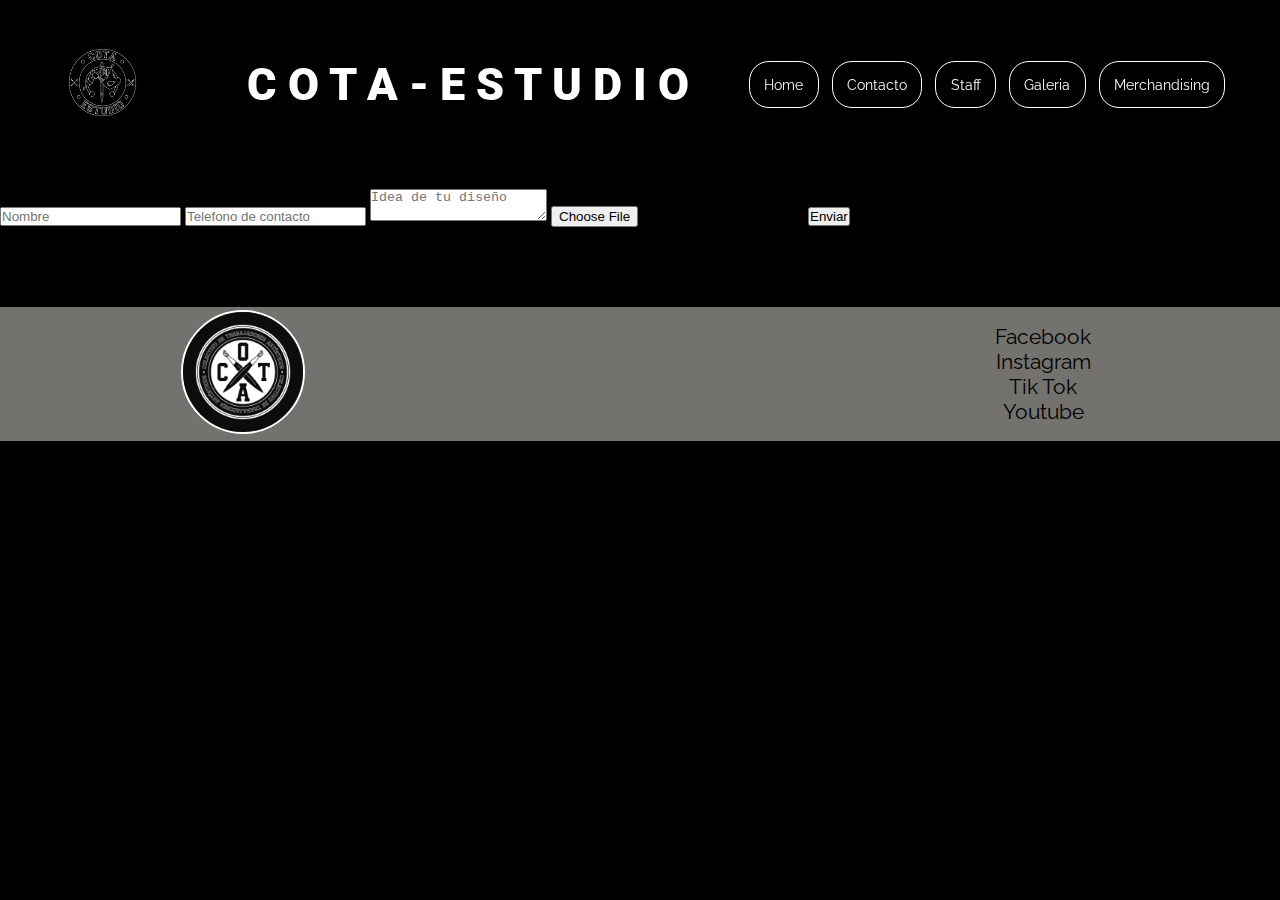
<file: contacto.html>
<!DOCTYPE html>
<html>
<head>
	<meta charset="utf-8">
	<meta name="viewport" content="width=device-width, initial-scale=1">
	<link rel="stylesheet" type="text/css" href="style.css">
	<title>COTA - ESTUDIO</title>
</head>
<body>

	<div id="header">
		<div class="logo_header_footer"> <img src="img/logo_header.jpg">
		</div>
		<div class="titulo_header_footer"> C O T A - E S T U D I O 
		</div>
		<div class="nav">
			<ul class="nav">
				<li class="nav_options"><a href="index.html" title="contacto">Home</a></li>
				<li class="nav_options"><a href="contacto.html" title="contacto">Contacto</a></li>
				<li class="nav_options"><a href="staff.html" title="Home">Staff</a></li>
				<li class="nav_options"><a href="tattos.html" title="Home">Galeria</a></li>
				<li class="nav_options"><a href="merchandising.html" title="Home">Merchandising</a></li>
			</ul>
		</div>

	</div>

	
	<div class="formulario">

	<form class="formulario_main" action="" method="POST" enctype="multipart/form-data">
		<div class="title_form">Mandanos tu idea!</div>
		<input class="formulario_item" type="text" name="Nombre" placeholder="Nombre">
		<input class="formulario_item" type="phone" name="Telefono" placeholder="Telefono de contacto">
		<textarea name="mensaje" placeholder="Idea de tu diseño"></textarea>
		<input type="file" name="tatto_idea" placeholder="Imagen de tu idea">
		<input type="button" value="Enviar" class="boton">

	</form>
	</div>


		<!-- Footer-->
		<div id="footer">
			<div class="footer_element">
				<div>
					<div class="logo_footer">
						<a href="#"><img src="img/logo_main.jpg" title="Cota-Estudio"></a>
					</div>
				</div>
				<div class="footer_element_follow">
					<h2></h2>
				</div>
				<div class="footer_element_socials">
					<div class="socials">Facebook</div>
					<div class="socials">Instagram</div>
					<div class="socials">Tik Tok</div>
					<div class="socials">Youtube</div>

				</div>
			</div>
			
		</div>
</body>
</file>
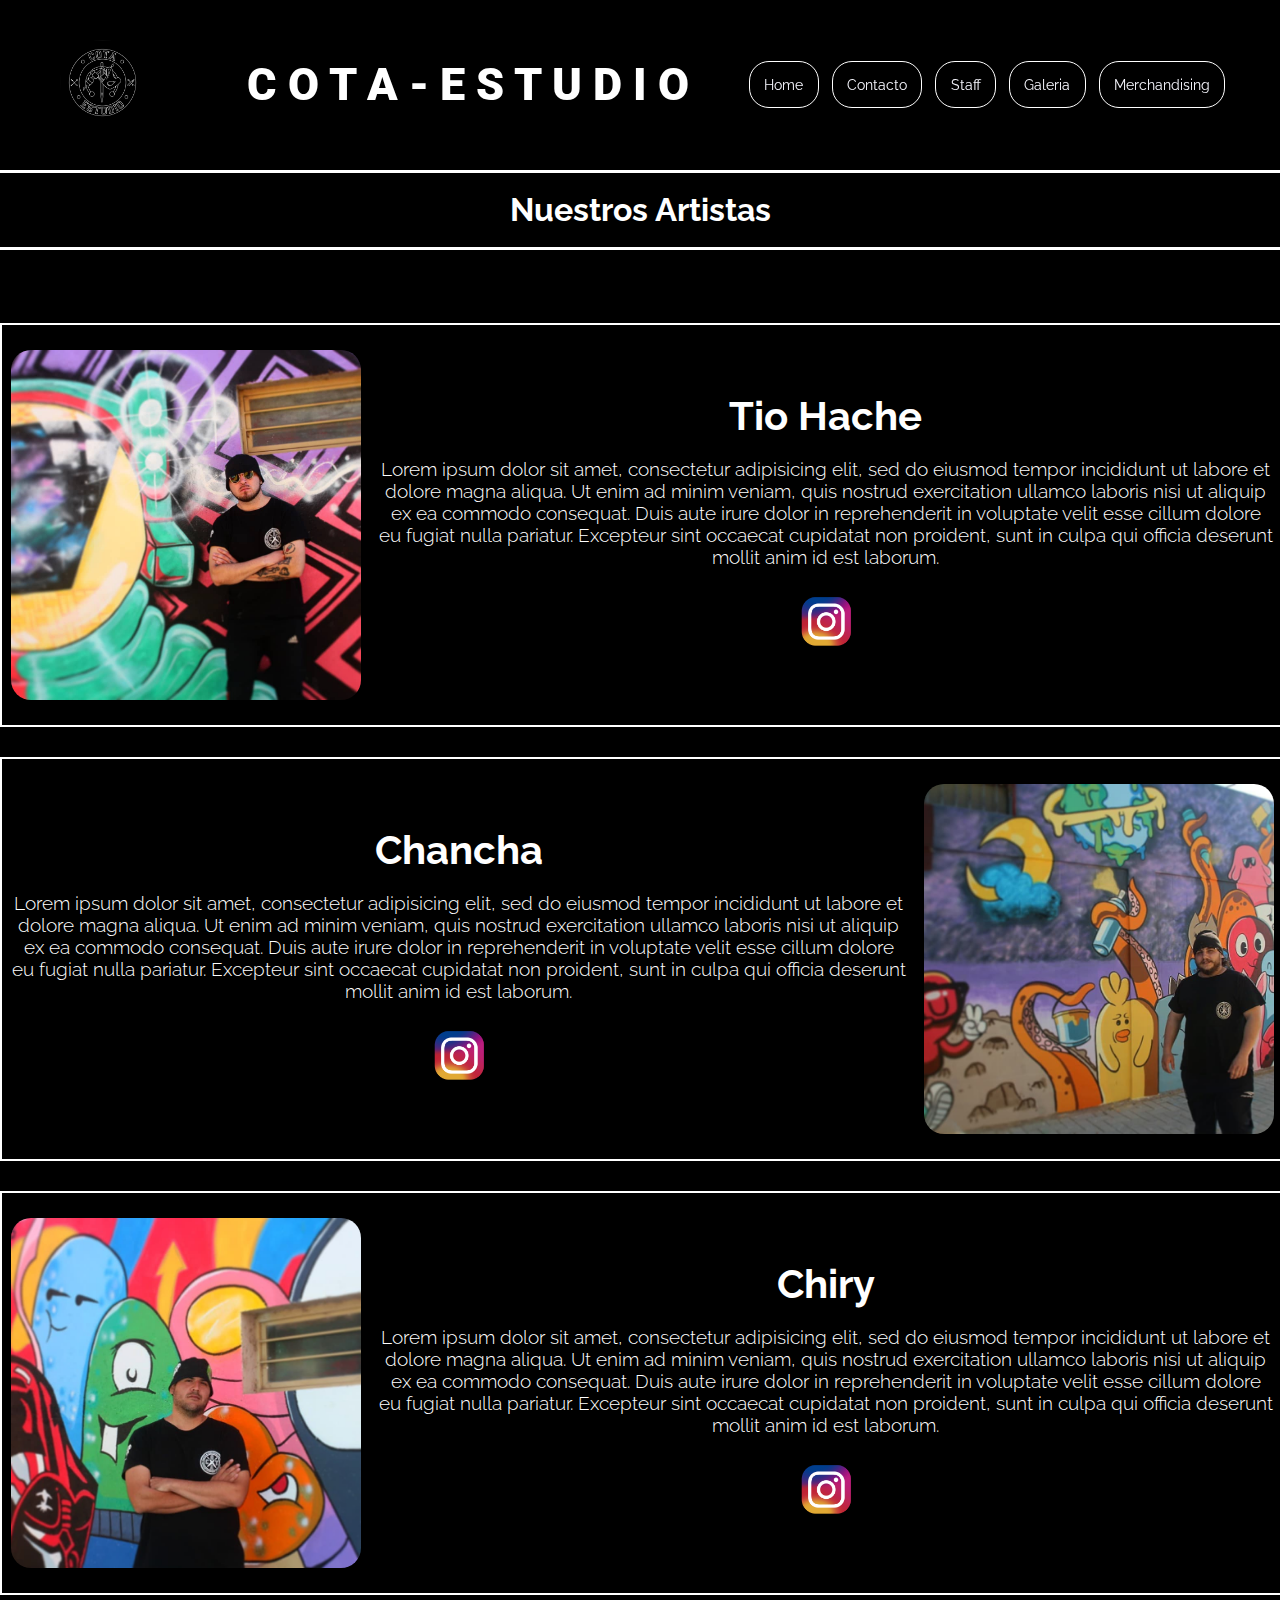
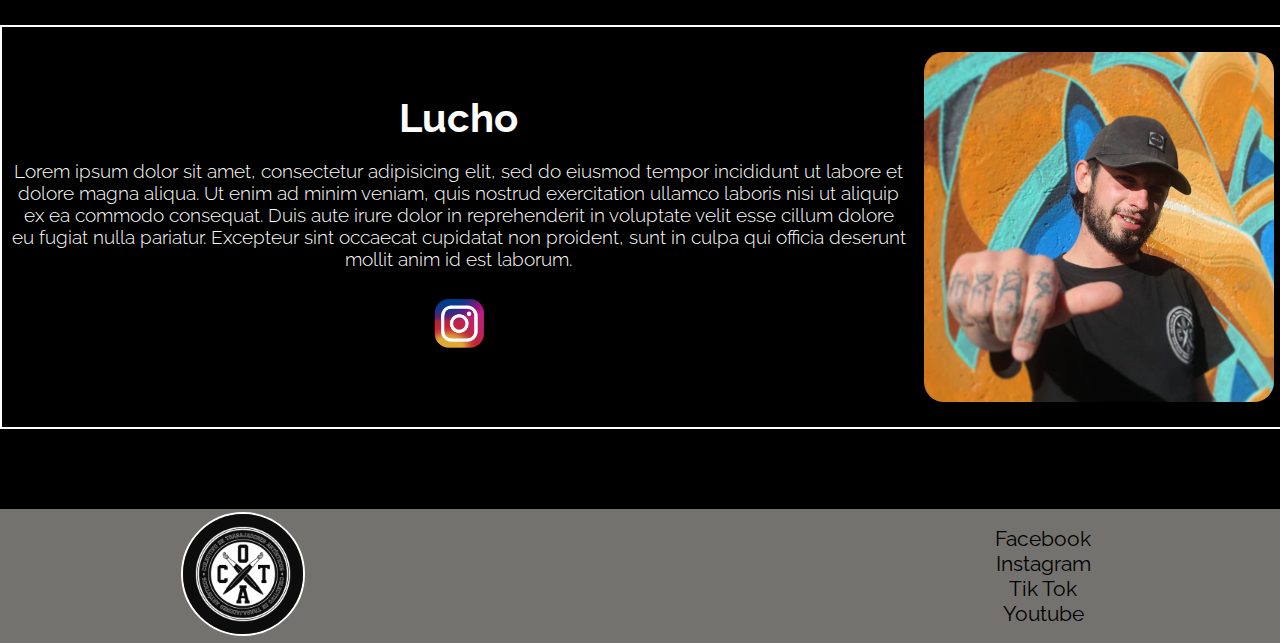
<file: staff.html>
<!DOCTYPE html>
<html>
<head>
	<meta charset="utf-8">
	<meta name="viewport" content="width=device-width, initial-scale=1">
	<link rel="stylesheet" type="text/css" href="style.css">
	<title>COTA - ESTUDIO</title>
</head>
<body>
	<div id="layout2">
		<div id="header">
			<div class="logo_header_footer"> <img src="img/logo_header.jpg">
			</div>
			<div class="titulo_header_footer"> C O T A - E S T U D I O 
			</div>
			<div class="nav">
				<ul class="nav">
					<li class="nav_options"><a href="index.html" title="contacto">Home</a></li>
					<li class="nav_options"><a href="#" title="contacto">Contacto</a></li>
					<li class="nav_options"><a href="staff.html" title="Staff">Staff</a></li>
					<li class="nav_options"><a href="#" title="Galeria">Galeria</a></li>
					<li class="nav_options"><a href="#" title="Merchandising">Merchandising</a></li>
				</ul>
			</div>

		</div>
	<div class="container_staff">
		<div class="titulo_parrafo_pre_grid pre_grid">Nuestros Artistas
		</div>
			<div class="grid_staff">
				<img src="img/tio_hache.jpg">
				<div class="subtitulo_descrpcion">Tio Hache
					<div class="contenido_descripcion">
						<p>Lorem ipsum dolor sit amet, consectetur adipisicing elit, sed do eiusmod
						tempor incididunt ut labore et dolore magna aliqua. Ut enim ad minim veniam,
						quis nostrud exercitation ullamco laboris nisi ut aliquip ex ea commodo
						consequat. Duis aute irure dolor in reprehenderit in voluptate velit esse
						cillum dolore eu fugiat nulla pariatur. Excepteur sint occaecat cupidatat non
						proident, sunt in culpa qui officia deserunt mollit anim id est laborum.</p>
					</div>
					<div class="socials_staff">
						<img src="img/instagram.png">
					</div>
				</div>
			</div>
			<div class="grid_staff staff_mirror">
				<img src="img/chancha.jpg">
				<div class="subtitulo_descrpcion ">Chancha
					<div class="contenido_descripcion">
						<p>Lorem ipsum dolor sit amet, consectetur adipisicing elit, sed do eiusmod
						tempor incididunt ut labore et dolore magna aliqua. Ut enim ad minim veniam,
						quis nostrud exercitation ullamco laboris nisi ut aliquip ex ea commodo
						consequat. Duis aute irure dolor in reprehenderit in voluptate velit esse
						cillum dolore eu fugiat nulla pariatur. Excepteur sint occaecat cupidatat non
						proident, sunt in culpa qui officia deserunt mollit anim id est laborum.</p>
					</div>
					<div class="socials_staff">
						<img src="img/instagram.png">
					</div>
				</div>
				
			</div>

			<div class="grid_staff">
				<img src="img/chiry.jpg">
				<div class="subtitulo_descrpcion">Chiry
					<div class="contenido_descripcion">
						<p>Lorem ipsum dolor sit amet, consectetur adipisicing elit, sed do eiusmod
						tempor incididunt ut labore et dolore magna aliqua. Ut enim ad minim veniam,
						quis nostrud exercitation ullamco laboris nisi ut aliquip ex ea commodo
						consequat. Duis aute irure dolor in reprehenderit in voluptate velit esse
						cillum dolore eu fugiat nulla pariatur. Excepteur sint occaecat cupidatat non
						proident, sunt in culpa qui officia deserunt mollit anim id est laborum.</p>
					</div>
					<div class="socials_staff ">
						<img src="img/instagram.png">
					</div>
				</div>
				
			</div><div class="grid_staff staff_mirror">
				<img src="img/lucho.jpg">
				<div class="subtitulo_descrpcion">Lucho
					<div class="contenido_descripcion">
						<p>Lorem ipsum dolor sit amet, consectetur adipisicing elit, sed do eiusmod
						tempor incididunt ut labore et dolore magna aliqua. Ut enim ad minim veniam,
						quis nostrud exercitation ullamco laboris nisi ut aliquip ex ea commodo
						consequat. Duis aute irure dolor in reprehenderit in voluptate velit esse
						cillum dolore eu fugiat nulla pariatur. Excepteur sint occaecat cupidatat non
						proident, sunt in culpa qui officia deserunt mollit anim id est laborum.</p>
					</div>
					<div class="socials_staff">
						<img src="img/instagram.png">
					</div>
				</div>
				
			</div>
		</div>

			<!-- Footer-->
		<div id="footer">
			<div class="footer_element">
				<div>
					<div class="logo_footer">
						<a href="#"><img src="img/logo_main.jpg" title="Cota-Estudio"></a>
					</div>
				</div> 
				<div class="footer_element_follow">
					<h2></h2>
				</div>
				<div class="footer_element_socials">
					<div class="socials">Facebook</div>
					<div class="socials">Instagram</div>
					<div class="socials">Tik Tok</div>
					<div class="socials">Youtube</div>
				</div>
			</div>	
		</div>
	</div>
</body>
</html>
</file>
<file: style.css>
@import url('https://fonts.googleapis.com/css2?family=Raleway:wght@300;700;900&family=Roboto:wght@300;400;500;900&display=swap');
*{
	margin: 0;
	padding: 0;
}

body{
	font-family: 'Raleway', sans-serif;	
	background-color: black;
	width: 100%;
}
/* Layouy */

#layout{
	display: grid;
	grid-template-areas:
	"header header header"
	"presentacion presentacion presentacion"
	"pre_grid pre_grid pre_grid"
	"container_grid container_grid container_grid"
	"footer footer footer"
}
/* Layout Staff Page */
#layout2{
	display: grid;
	grid-template-areas: 
	"header header header"
	"container_staff container_staff container_staff"
	"footer footer footer";
}
/* Header */

#header{
	grid-area: header;
	z-index: 2;
	display: flex;
	justify-content: space-evenly;
	align-items: center;
	color: white;
	padding: .3rem;
	text-align: center;
	width: 100%;
	height: 10em;
	position: sticky;
	top: 0;	
	background-color: rgba(0, 0, 0, .95);
}
.logo_header_footer img {
	width: 130px;
	border-radius: 90px;
	margin-right: 6rem;
}
.header_img_titulo{
	display: flex;
	justify-content: flex-start;
	align-items: center;
}
#header .titulo_header_footer{
	font-size: 4rem;
	font-weight: 900;
	font-family: 'Roboto', sans-serif; 
}	
.nav ul li {
	display: inline-flex;
	list-style: none;
	padding: 0.5rem;
}
.nav li a{
	text-decoration: none;
	font-size: 1.1rem;
	color: ghostwhite;
	border: white solid 0.1rem;
	padding: 0.9rem;
	border-radius: 20px;
}

/* Foto - Titulo - Descripcion */
.presentacion{
	height: 800px;
	grid-area: presentacion;
	display: flex;
	margin: 0 8rem;
	justify-content: space-between;
	align-items: center;
	background-color: black;
}
.staff_foto img{
	width: 600px;	
	border-radius: 20px;
}
.staff_foto{
	max-width: 100%;|
}
.parrafo_main{
	display: flex;
	flex-direction: column;
	justify-content: space-evenly;
	margin-left: 3rem;
	margin-right: 3rem;
	color: white;
	text-align: justify;
	font-size: 1.5rem;
	font-weight:300;
	line-height: 1.5;
}
.parrafo_main h3{
	text-align: center;
	font-size: 2.3rem;
}

/* Pre Grid */
.pre_grid{
	grid-area: pre_grid;
	display: flex;
	background-color: rgba(130, 124, 15 .5);
	height: 6rem;
	margin-bottom: 3rem;
	box-sizing: border-box;
	color: white;
	justify-content: center;
	align-items: center;
	border-top: white solid 0.2rem;
	border-bottom: white solid 0.2rem;
}
.titulo_parrafo_pre_grid{
	grid-area: titulo;
	display: flex;
	color: white;
	justify-content: center;
	align-items: center;
	font-size: 2.4rem;
	font-weight: 700;
	font-size: 2.5rem;
}

/*Fotos de muestra "GRID" - 3x3*/
#container_grid{
	background-color: black;
	display: grid;
	grid-template-rows: 800px auto 120px;
}
.carrousel_grid{
	display: flex;
	flex-wrap: wrap;
	max-width: 1680px;
	justify-self: center;
	align-items: center;
}
#container_grid{
	grid-area: container_grid;
	display: flex;
	justify-content: space-between;
	justify-content: center;
	background-color: black;
}
.carrousel_grid .item{
	width: 33.333%;
	padding: 10px;	
	box-sizing: border-box;	
}
.carrousel_grid img{
 	width: 400px;
 	height: 400px;
 	max-width: 500px;
 	border: white solid 1.5px;
 	border-radius: 20px;
 	transition: transform .5s;
}


/* Pagina de Staff */

.grid_staff{
	display: flex;
	color: white;
	margin-top: 30px;
	width: 100%;
	height: 420px;
	text-align: center;
	justify-content: space-around;
	background-color: rgba(0, 0, 0, 0.9);
	border: white solid 2px;
}
.container_staff{
	grid-area: container_staff;
	display: flex;
	flex-direction: column;
}
.grid_staff img{
	width: 400px;
	margin: 10px;
	box-sizing: border-box;
	border-radius: 20px;
}
.grid_staff .subtitulo_descrpcion{
	font-size: 3rem;
	font-weight: 700;
	width: 70%;
	margin-top: 2rem;
	margin-bottom: 15px;
}
.container_staff .staff_mirror{
	flex-direction: row-reverse;
}
.socials_staff{
	display: flex;
	flex-direction: row;
	justify-content: center;
}
.socials_staff img{
	width: 70px;
	margin-top: auto;
}
/* --Grid de Staff-- */
.subtitulo_descrpcion .contenido_descripcion p{
	display: flex;
	font-size: 1.1rem;
	font-weight: 300;
	margin: 1.5rem auto;
	text-align: justify-all;
	font-size: 1.4rem;
}
/* Footer */

#footer{
	grid-area: footer;
	display: flex;
	margin-top: 10rem;
	padding: .3rem;
	text-align: center;
	width: 100%;
	background-color: rgba(145, 143, 137, .8);
}
#footer .footer_element{
	width: 100%;
	max-width: 1200px;
	margin: auto;
	display: grid;
	grid-template-columns: repeat(3, 2fr); 
	grid-gap: auto;
}

#footer .footer_element .logo_footer{
	width: 100%;
	height: 100%;
	display: flex;
	justify-content: center;
	align-items: center;

}
#footer .footer_element .logo_footer a img{
	width: 130px;
	border: white solid 2px;
	border-radius: 100px;
}
#footer .footer_element_follow{
	justify-content: center;
	align-items: center;
	font-size: 1.5rem;
	margin: auto;
}
#footer .footer_element_socials{
	margin: auto;
	justify-content: center;
	align-items: center;
}
.socials_icons i{
	align-content: space-between;
	text-decoration: none;
	margin: 0 1.3rem;
	color: black;
}

/*-----------MediaQ y Transforms *-----------/

/*----- MediaQ Header -----*/
@media all and (max-width: 1500px){
	#header .logo_header_footer img{
		width: 100px;
	}
	#header .titulo_header_footer{
	font-size: 3rem;
	}
	.nav ul li {
	font-size: 2.8rem;
	padding: 0.3rem;
	}
	.nav li a{
	font-size: .9rem;
	}
}
@media all and (max-width: 1300px){	
	#header .logo_header_footer img{
	width: 85px;
	margin-right: 3rem;
	}
	#header .titulo_header_footer{
	font-size: 2.8rem;
	}
	.nav ul li {
	font-size: 2rem;
	padding: 0.28rem;
	}
	.nav li a{
	text-decoration: none;
	font-size: .85rem;
	}
}
@media all and (max-width: 1000px){
	#header .logo_header_footer img{
	width: 70px;
	margin-right: 2rem;
	}
	.header_img_titulo{
	margin-top: 2rem;
	}
	#layout{
	grid-template-areas:
	"header header"
	"presentacion presentacion"
	"pre_grid pre_grid "
	"container_grid container_grid "
	"footer footer"
	}
	#header{
	justify-content: space-around;
	flex-direction: column;
	width: 100%;
	}
	#header .titulo_header_footer{
	font-size: 2.3rem;
	}
	.nav ul li {
	font-size: 1.8rem;
	padding: 0.3rem;
	}
	.nav li a{
	font-size: .9rem;
	padding: 0.5rem;
	}
}
@media all and (max-width: 500px){
	#layout{
	grid-template-areas:
	"header"
	"presentacion"
	"pre_grid"
	"container_grid"
	"footer"
	}	
	#header .logo_header_footer img{
	width: 65px;
	max-width: 400px;
	}
	#header{
	position: fixed;
	height: 8.5em;
	}
	#header .titulo_header_footer{
	font-size: 2rem;
	}
	.nav ul li {
	font-size: 2.3rem;
	padding: 0.28rem;
	}
	.nav li a{
	text-decoration: none;
	font-size: .85rem;
	}
}
/*----- MediaQ Presentracion -----*/
@media all and (max-width: 1500px){
	.presentacion{
	height: 600px;
	}
	.staff_foto img{
		width: 500px;
		margin-right: 5rem;
	}
	.parrafo_main{
		margin-left: 2.5rem;
		margin-right: 2.5rem;
		text-align: justify;
		font-size: 1.4rem;
		font-weight:300;
		line-height: 1.3;
	}
	.parrafo_main h3{
		max-width: 600px;
		text-align: center;
		font-size: 2rem;
	}
}
@media all and (max-width: 1300px){
	.presentacion{
	height: 500px;
	}
	.staff_foto img{
		width: 400px;	
	}
	.parrafo_main{
		margin-left: 2rem;
		margin-right: 2rem;
		font-size: 1.2rem;
		line-height: 1.1;
	}
	.parrafo_main h3{
		font-size: 1.8rem;
	}
}
@media all and (max-width: 1000px){
	div .presentacion{
		margin: 1rem 1rem 2rem 2rem;
	}
	.staff_foto img{
		margin-top: 4rem;
		width: 300px;	
	}
	.parrafo_main{
		margin-left: 0.7rem;
		margin-right: 0.7rem;
		font-size: 1.1rem;
	}
	.parrafo_main h3{
		font-size: 1.5rem;
	}
}
@media all and (max-width: 500px){
	.presentacion{
	height: 33rem;
	flex-direction: column;
	justify-content: flex-end;
	max-width: 400px;
	}
	.staff_foto img{
		margin: 0;
		justify-content: center;
		align-items: center;
		width: 200px;	
	}
	.parrafo_main{
		margin-left: .5rem;
		margin-right: .5rem;
		font-size: 1rem;
	}
	.parrafo_main h3{
		font-size: 1.2rem;
	}
}
/*----- MediaQ Pre Grid -----*/
@media all and (max-width: 1500px){
	.pre_grid{
	height: 5rem;
	margin-bottom: 2.7rem;
	border-top: white solid 0.2rem;
	border-bottom: white solid 0.2rem;
	}
	.titulo_parrafo_pre_grid{
		font-size: 2rem;
	}
}
@media all and (max-width: 950px){
	.pre_grid{
	height: 3rem;
	margin-bottom: 1.8rem;
	}
	.titulo_parrafo_pre_grid{
		font-size: 1.6rem;
	}
}
@media all and (max-width: 500px){
	.pre_grid{
	height: 2rem;
	margin-top: 11rem;
	margin-bottom: 1.5rem;
	}
	.titulo_parrafo_pre_grid{
		font-size: 1.1rem;
	}
}
/*----- MediaQ Carrousel Grid -----*/
@media all and (max-width: 1500px){
	.carrousel_grid .item{
		width: 33.3%;
	}
	.carrousel_grid img{
	 	width: 380px;
	 	height: 380px;
	 	transition: transform .5s;
	}

	.carrousel_grid img:hover{		
		transform: scale(1.08);
		border: gray solid 3px;
	}
}
@media all and (max-width: 1300px){
	.carrousel_grid .item{
		width: 33.3%;
	}
	.carrousel_grid img{
	 	width: 330px;
	 	height: 330px;
	}
}
@media all and (max-width: 1100px){
	.carrousel_grid img{
	 	width: 290px;
	 	height: 290px;
	}
}
@media all and (max-width: 980px){
	.carrousel_grid .item{
		width: 50%;
	}
	.carrousel_grid img{
	 	width: 250px;
	 	height: 250px;
	}
}
@media all and (max-width: 500px){
	.carrousel_grid .item{
		width: 100%;
		margin: 0 5rem;
	}
	.carrousel_grid img{
	 	width: 250px;
	 	height: 250px;
	}
}
@media all and (max-width: 980px){
	.carrousel_grid .item{
		width: 50%;
	}
	.carrousel_grid img{
	 	width: 300px;
	 	height: 300px;
	}
}

/*----- Staff Page -----*/
@media all and (max-width: 1300px){
	.grid_staff{
		margin-top: 30px;
		height: 400px;
	}
	.grid_staff img{
		width: 350px;
		margin: auto auto;
	}
	.grid_staff .subtitulo_descrpcion{
		font-size: 2.5rem;
		height: auto;
		margin: auto auto;
	}
	.socials_staff img{
		width: 70px;
		margin-top: auto;
	}
	.subtitulo_descrpcion .contenido_descripcion p{
		font-size: 1.2rem;
		margin: 1.2rem auto;
	}
}
@media all and (max-width: 900px){
	.grid_staff{
		margin-top: 20px;
		min-height: 400px;
	}
	.grid_staff img{
		width: 300px;
		margin: auto auto;
	}
	.grid_staff .subtitulo_descrpcion{
		font-size: 2rem;
		height: auto;
		margin: auto auto;
	}
	.socials_staff img{
		width: 60px;
		margin-top: auto;
	}
	.subtitulo_descrpcion .contenido_descripcion p{
		font-size: 1rem;
		margin: 1rem auto;
	}
}
@media all and (max-width: 500px){
	.grid_staff{
		flex-direction: column;
		margin-top: 10px;
		height: auto;
	}
	.container_staff .staff_mirror {
	    flex-direction: column;
	}
	.grid_staff img{
		width: 300px;
		margin: 1rem auto;
	}
	.grid_staff .subtitulo_descrpcion{
		font-size: 1.5rem;
		height: auto;
		margin: auto auto;
	}
	.socials_staff img{
		width: 50px;
		margin-top: auto;
	}
	.subtitulo_descrpcion .contenido_descripcion p{
		font-size: 0.8rem;
		margin: 1rem auto;
	}
}

/* ----- MediaQ Footer -----*/
@media all and (max-width: 1500px){	
	#footer{
		width: 100%;
		margin-top: 5rem;
		padding: .2rem;
		text-align: center;
	}
	#footer .footer_element .logo_footer a img{
		width: 120px;
	}
	#footer .footer_element_follow h2{
		justify-content: center;
		align-items: center;
		font-size: 1.3rem;
		margin-top: 30px;
	}
	#footer .footer_element_socials .socials{
		font-size: 1.3rem;
	}
}
@media all and (max-width: 900px){	
	#footer{
		width: 100%;
		margin-top: 4rem;
		padding: .18rem;
	}
	#footer .footer_element .logo_footer a img{
		width: 111px;
	}
	#footer .footer_element_follow h2{
		font-size: 1.1rem;
		margin-top: 25px;
	}
	#footer .footer_element_socials .socials{
		font-size: 1rem;
	}
}
@media all and (max-width: 500px){	
	#footer{
		width: 100%;
		margin-top: 2rem;
		padding: .1rem;
	}
	#footer .footer_element .logo_footer a img{
		width: 60px;
	}
	#footer .footer_element_follow h2{
		font-size: 1rem;
		margin-top: 20px;
	}
	#footer .footer_element_socials .socials{
		font-size: .8rem;
	}
}


/* Transforms */
.nav ul li a:hover{
	background-color: #fafafa;
	color: black;
}
.carrousel_grid img:hover{
	background-color: none;
	transform: scale(1.1);
	border: #fafafa solid 5px;
}
.socials_icons i:hover{
	border: black 2px solid ;
	border-radius: 5px;
	transform: scale(1.4);
	background-color: whitesmoke;
}
</file>
